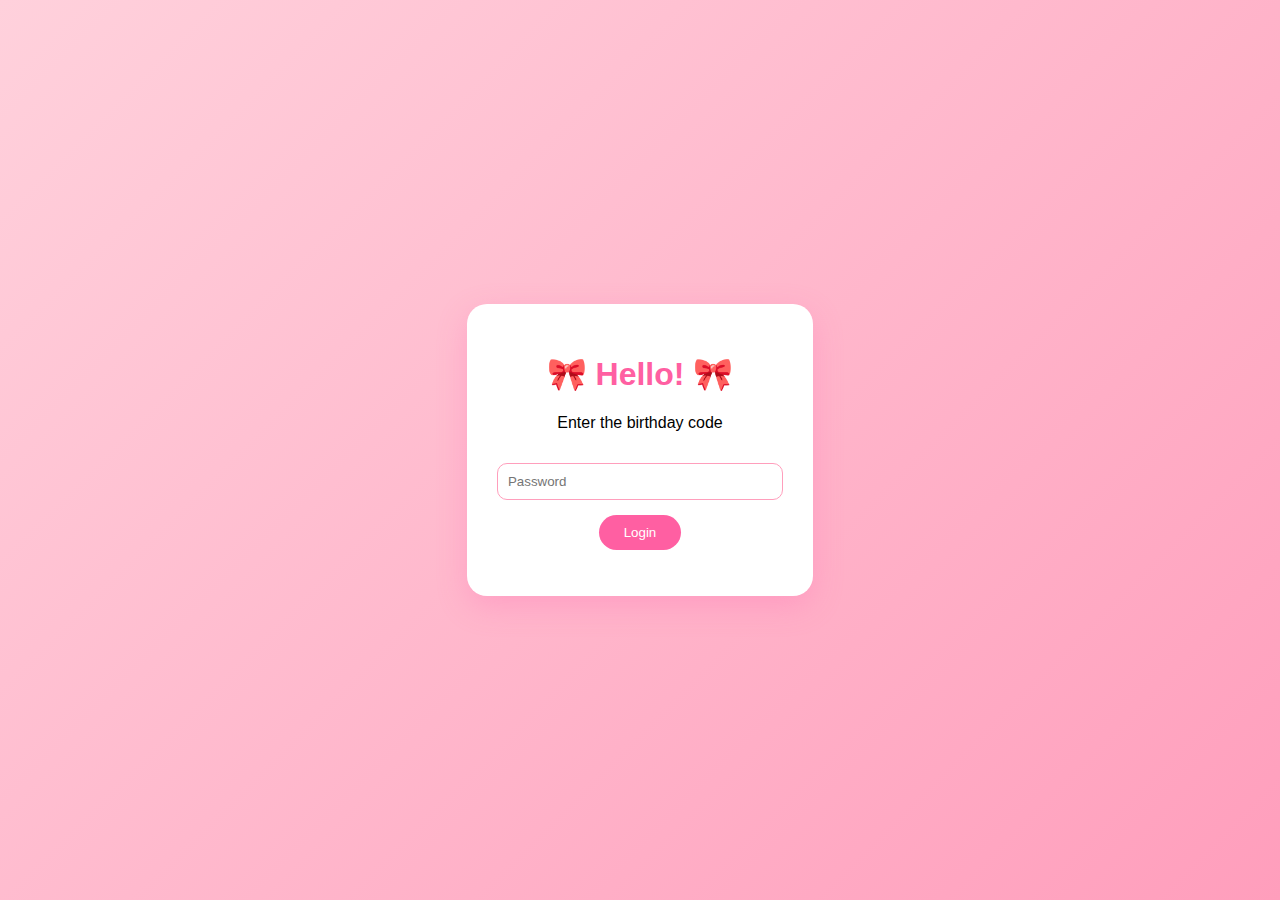
<file: index.html>
<!DOCTYPE html>
<html lang="en">
<head>
  <meta charset="UTF-8" />
  <title>Birthday Login</title>
  <link rel="stylesheet" href="style.css" />
</head>
<body class="pink-bg">

  <div class="card">
    <h1>🎀 Hello! 🎀</h1>
    <p>Enter the birthday code</p>

    <input type="password" id="password" placeholder="Password" />
    <button onclick="login()">Login</button>

    <p id="error"></p>
  </div>

  <script src="script.js"></script>
</body>
</html>
</file>
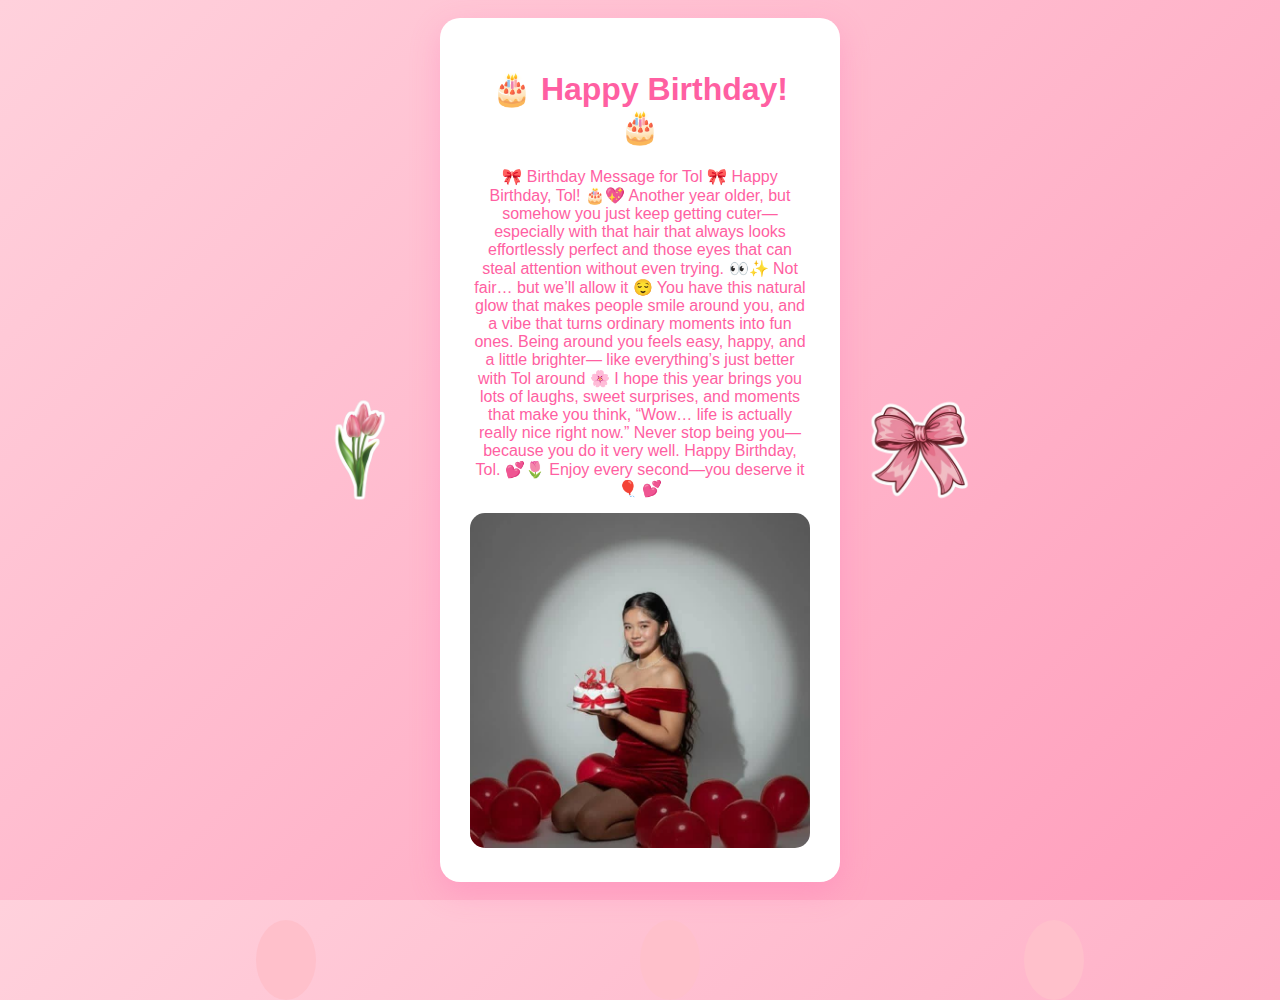
<file: home.html>
<!DOCTYPE html>
<html lang="en">
<head>
  <meta charset="UTF-8">
  <title>Happy Birthday</title>
  <link rel="stylesheet" href="style.css">
</head>
<body class="pink-bg">

  <!-- Balloons -->
  <div class="balloon balloon1"></div>
  <div class="balloon balloon2"></div>
  <div class="balloon balloon3"></div>

  <div class="home-container">
    <img src="pics/t1.png" class="tulip left">
    
    <div class="card home-card">
      <h1>🎂 Happy Birthday! 🎂</h1>

      <p class="message">
        🎀 Birthday Message for Tol 🎀

Happy Birthday, Tol! 🎂💖

Another year older, but somehow you just keep getting cuter—
especially with that hair that always looks effortlessly perfect
and those eyes that can steal attention without even trying. 👀✨
Not fair… but we’ll allow it 😌

You have this natural glow that makes people smile around you,
and a vibe that turns ordinary moments into fun ones.
Being around you feels easy, happy, and a little brighter—
like everything’s just better with Tol around 🌸

I hope this year brings you lots of laughs, sweet surprises,
and moments that make you think,
“Wow… life is actually really nice right now.”

Never stop being you—
because you do it very well.

Happy Birthday, Tol. 💕🌷
Enjoy every second—you deserve it 🎈 💕
      </p>

      <img src="pics/t3.jpg" class="birthday-img" />

    </div>

    <img src="pics/t2.png" class="tulip right">
  </div>

</body>
</html>
</file>
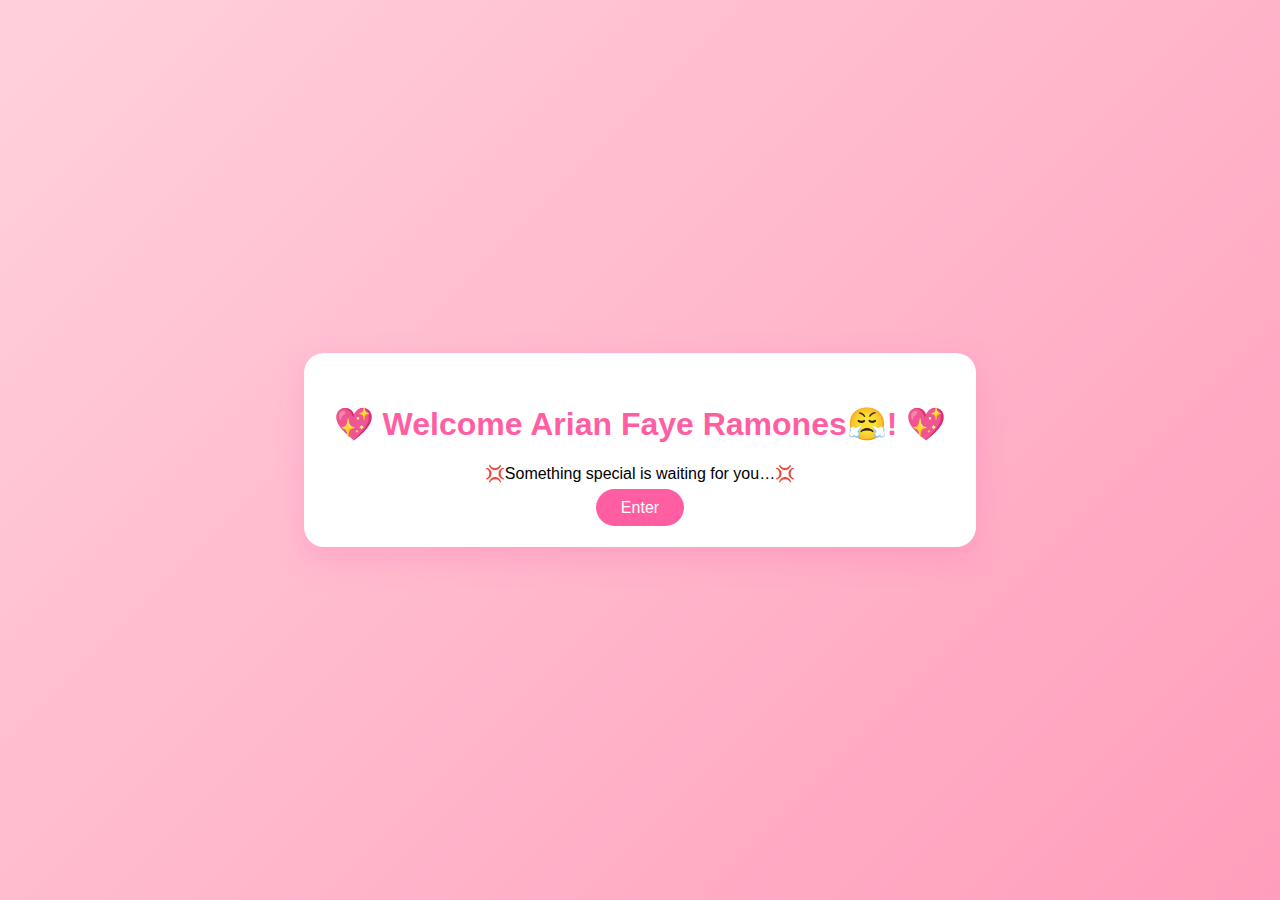
<file: welcome.html>
<!DOCTYPE html>
<html lang="en">
<head>
  <meta charset="UTF-8">
  <title>Welcome</title>
  <link rel="stylesheet" href="style.css">
</head>
<body class="pink-bg">

  <div class="card">
    <h1>💖 Welcome Arian Faye Ramones😤! 💖</h1>
    <p>💢Something special is waiting for you…💢</p>
    <a href="home.html" class="btn">Enter</a>
  </div>

</body>
</html>
</file>
<file: style.css>
* {
  font-family: 'Poppins', sans-serif;
  box-sizing: border-box;
}

body {
  margin: 0;
  height: 100vh;
  overflow: hidden;
}

.pink-bg {
  background: linear-gradient(135deg, #ffd1dc, #ff9ebc);
  display: flex;
  justify-content: center;
  align-items: center;
}

/* Card */
.card {
  background: #fff;
  padding: 30px;
  border-radius: 20px;
  text-align: center;
  box-shadow: 0 10px 30px rgba(255, 105, 180, 0.3);
}

.card h1 {
  color: #ff5fa2;
}

input {
  padding: 10px;
  width: 100%;
  margin: 15px 0;
  border-radius: 10px;
  border: 1px solid #ff9ebc;
}

button, .btn {
  background: #ff5fa2;
  color: white;
  border: none;
  padding: 10px 25px;
  border-radius: 20px;
  cursor: pointer;
  text-decoration: none;
}

button:hover, .btn:hover {
  background: #ff2f8f;
}

/* Home Layout */
.home-container {
  display: flex;
  align-items: center;
}

.home-card {
  max-width: 400px;
}

.message {
  color: #ff5fa2;
  margin: 15px 0;
}

.birthday-img {
  width: 100%;
  border-radius: 15px;
}

/* Tulips */
.tulip {
  width: 120px;
}

.left {
  margin-right: 20px;
}

.right {
  margin-left: 20px;
}

/* Balloons */
.balloon {
  position: absolute;
  bottom: -100px;
  width: 60px;
  height: 80px;
  background: pink;
  border-radius: 50%;
  animation: float 8s infinite ease-in;
}

.balloon1 { left: 20%; animation-delay: 0s; }
.balloon2 { left: 50%; animation-delay: 2s; }
.balloon3 { left: 80%; animation-delay: 4s; }

@keyframes float {
  0% { transform: translateY(0); opacity: 1; }
  100% { transform: translateY(-120vh); opacity: 0; }
}
</file>
